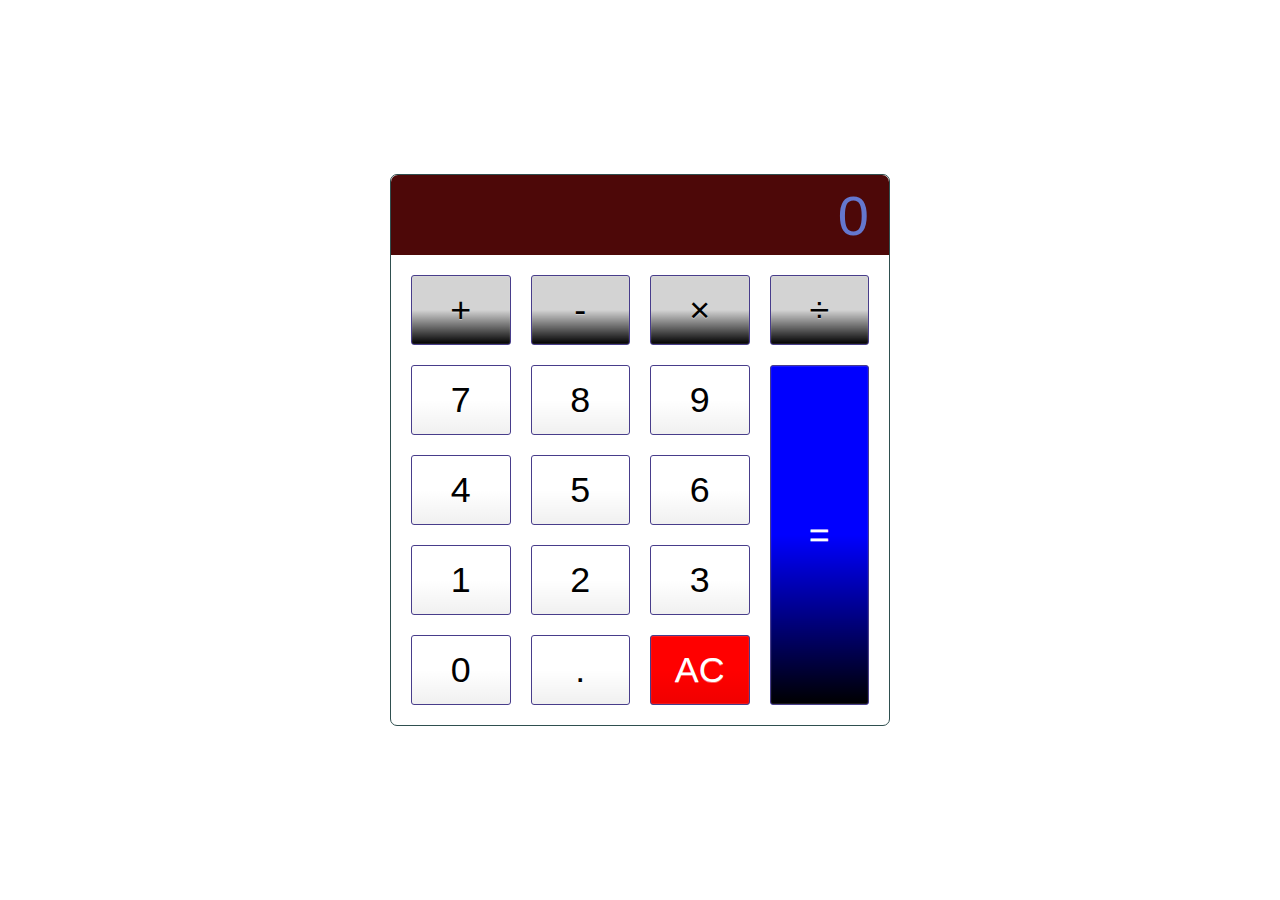
<file: JavaScript/calculator.html>
<!DOCTYPE html>
<html lang="en">
	<head>
		<title>CalculatorL</title>
        <meta charset="utf-8">
        <meta name="description" content="A basic HTML, CSS and JavaScript Calculator">
        <meta name="author" content="Christian">
        <link rel="stylesheet" href="CSS/Calculator_CSS.css">
	</head>
	<body>
    <div class="calculator">
        <input type="text" class="calculator-screen" value="0" disabled />
        <div class="calculator-keys">
            <button type="button" class="operator" value="+">+</button>
            <button type="button" class="operator" value="-">-</button>
            <button type="button" class="operator" value="*">&times;</button>
            <button type="button" class="operator" value="/">&divide;</button>

            <button type="button" value="7">7</button>
            <button type="button" value="8">8</button>
            <button type="button" value="9">9</button>

            <button type="button" value="4">4</button>
            <button type="button" value="5">5</button>
            <button type="button" value="6">6</button>

            <button type="button" value="1">1</button>
            <button type="button" value="2">2</button>
            <button type="button" value="3">3</button>

            <button type="button" value="0">0</button>
            <button type="button" class="decimal function" value=".">.</button>
            <button type="button" class="all-clear function" value="all-clear">AC</button>

            <button type="button" class="equal-sign operator" value="=">=</button>
        </div>
    </div>
		
      <script src="./JS/Calculator_JavaScript.js"></script>
	</body>
</html>
</file>
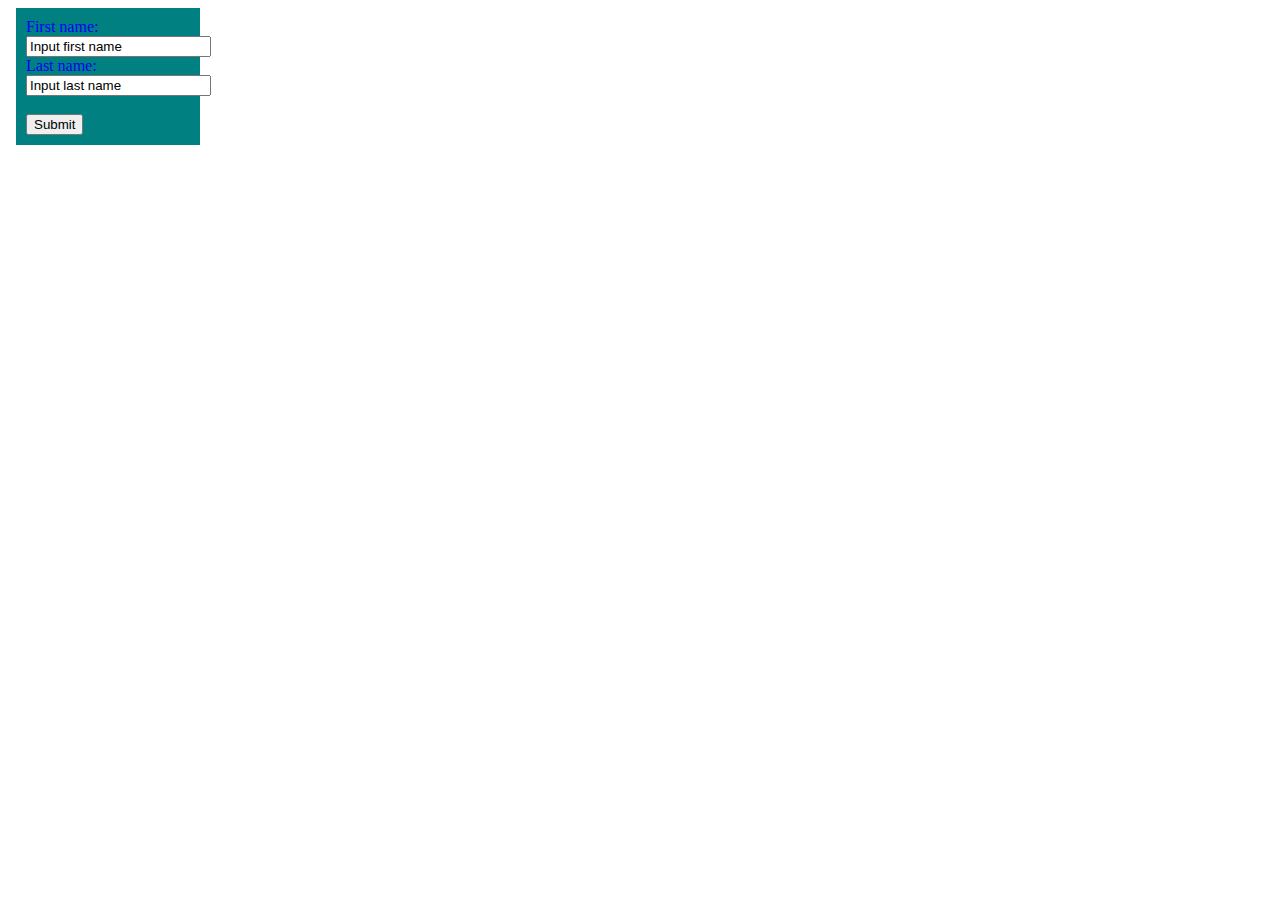
<file: JavaScript/HTML_2.html>
<!DOCTYPE html>
<html lang="en">
	<head>
		<title>Basic HTML</title>
		<meta charset="utf-8">
	</head>
	<body>
        <div class="contact">
		<form name="myForm" action="" onsubmit="return validateForm()" method="post">
            First name:<br>
            <input type="text" name="firstname" value="Input first name">
            <br>
            Last name:<br>
            <input type="text" name="lastname" value="Input last name">
            <br><br>
            <input type="submit" value="Submit">
        </form> 
        </div>
      <script src="./JS/JavaScript_2.js"></script>
      <link rel="stylesheet" type="text/css" href="./CSS/CSS_1.css">
	</body>
</html>
</file>
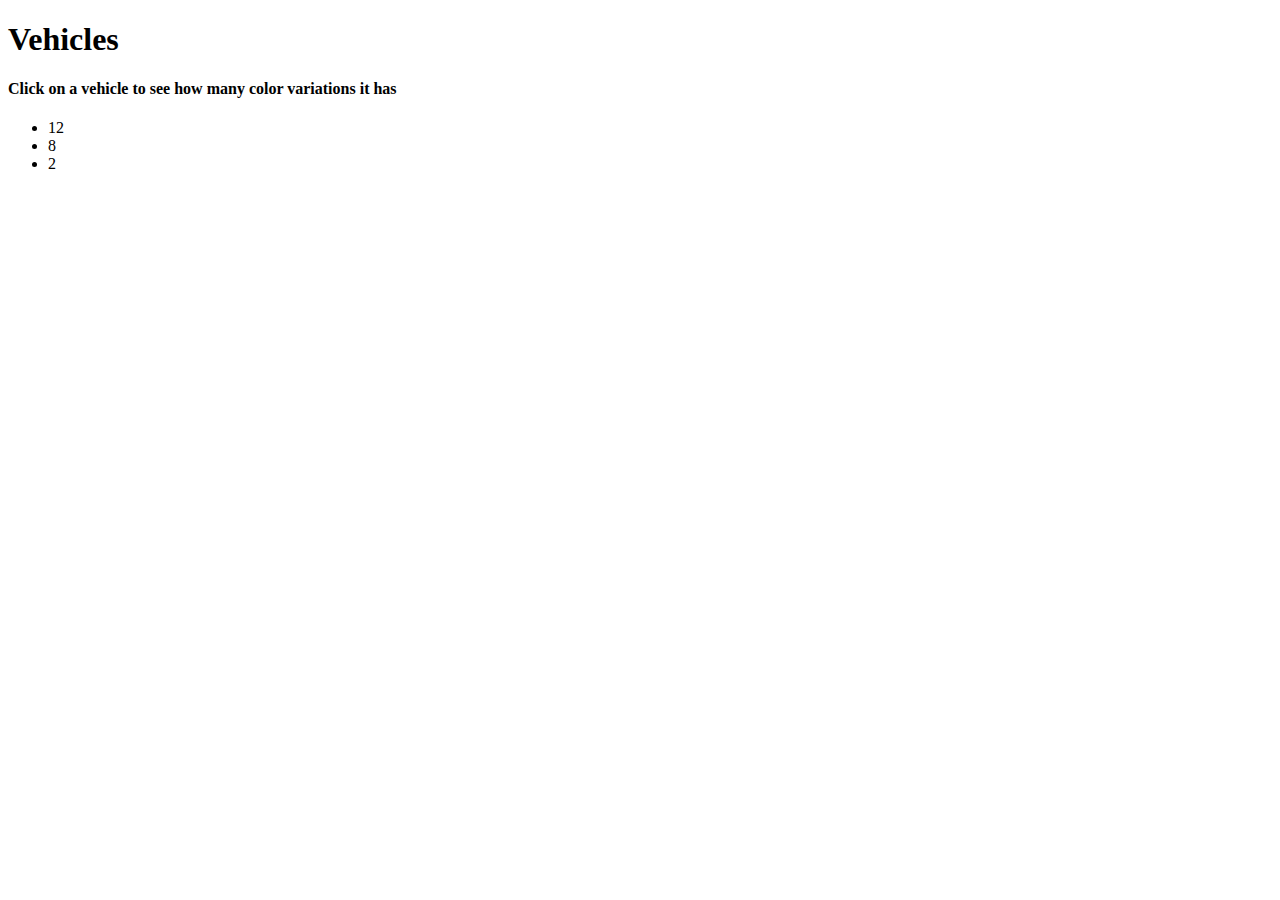
<file: JavaScript/HTML_3.html>
<!DOCTYPE html>
<html lang="en">
	<head>
		<title>Basic HTML</title>
		<meta charset="utf-8">
	</head>
	<body>
        <h1>Vehicles</h1>  
        <h4>Click on a vehicle to see how many color variations it has</h4>
        <ul>
            <li onclick="displayType(this)" id="v1"
                data-vehicle-type="Vehicle 1">12</li>
            <li onclick="displayType(this)" id="v2"
                data-vehicle-type="Vehicle 2">8</li>
            <li onclick="displayType(this)" id="v3"
                data-vehicle-type="Vehicle 3">2</li>
        </ul>  
    <script src="./JS/JavaScript_3.js"></script>
	</body>
</html>
</file>
<file: JavaScript/CSS/Calculator_CSS.css>
html {
    font-size: 70%;
    box-sizing: border-box;
}

*, *::before, *::after {
    margin: 0;
    padding: 0;
    box-sizing: inherit;
}

.calculator {
    border: 1.2px solid darkslategray;
    border-radius: 7px;
    position: absolute;
    top: 50%;
    left: 50%;
    transform: translate(-50%, -50%);
    width: 500px;
}

.calculator-screen {
    width: 100%;
    font-size: 5rem;
    height: 80px;
    border: none;
    background-color: rgb(77, 8, 8);
    color: rgb(100, 119, 206);
    text-align: right;
    padding-right: 20px;
    padding-left: 20px;
    border-radius: 7px 7px 0px 0px;
}

button {
    height: 70px;
    border-radius: 3px;
    border: 1px solid darkslateblue;
    background-color: transparent;
    font-size: 3.2rem;
    color: black;
    background-image: linear-gradient(to bottom, transparent, transparent 50%, rgba(0,0,0,.06));
    text-shadow: 0 1px rgba(255, 255, 255, 0.4);
    box-shadow: inset 0 0 0 1px rgba(255, 255, 255, .05), inset 0 1px 0 0 rgba(255, 255, 255, .05), inset 0 -1px 0 0 rgba(255, 255, 255, .05),
    0 1px 0 0 rgba(255,255,255,.05);
}

button:hover {
    background-color: #e1e1e1;
}

.operator {
    color: black;
    background-image: linear-gradient(to bottom, transparent, transparent 50%, rgba(0,0,0.5));
    background-color: lightgray;
}

.all-clear {
    background-color: red;
    border-color: darkslateblue;
    color: #fff;
}

.all-clear:hover {
    background-color: darkred;
}

.equal-sign {
    background-color: blue;
    border-color: darkslateblue;
    color: #fff;
    height: 100%;
    grid-area: 2/4/6/5;
}

.equal-sign:hover {
    background-color: darkblue;
}

.calculator-keys {
    display: grid;
    grid-template-columns: repeat(4, 1fr);
    grid-gap: 20px;
    padding: 20px;
}
</file>
<file: JavaScript/CSS/CSS_1.css>
/* contact */
.contact {    
    padding: 10px;
    margin: 8px;
    background-color:teal; 
    font-weight: 400;  
    width: 13%;
    color: blue;
}
</file>
